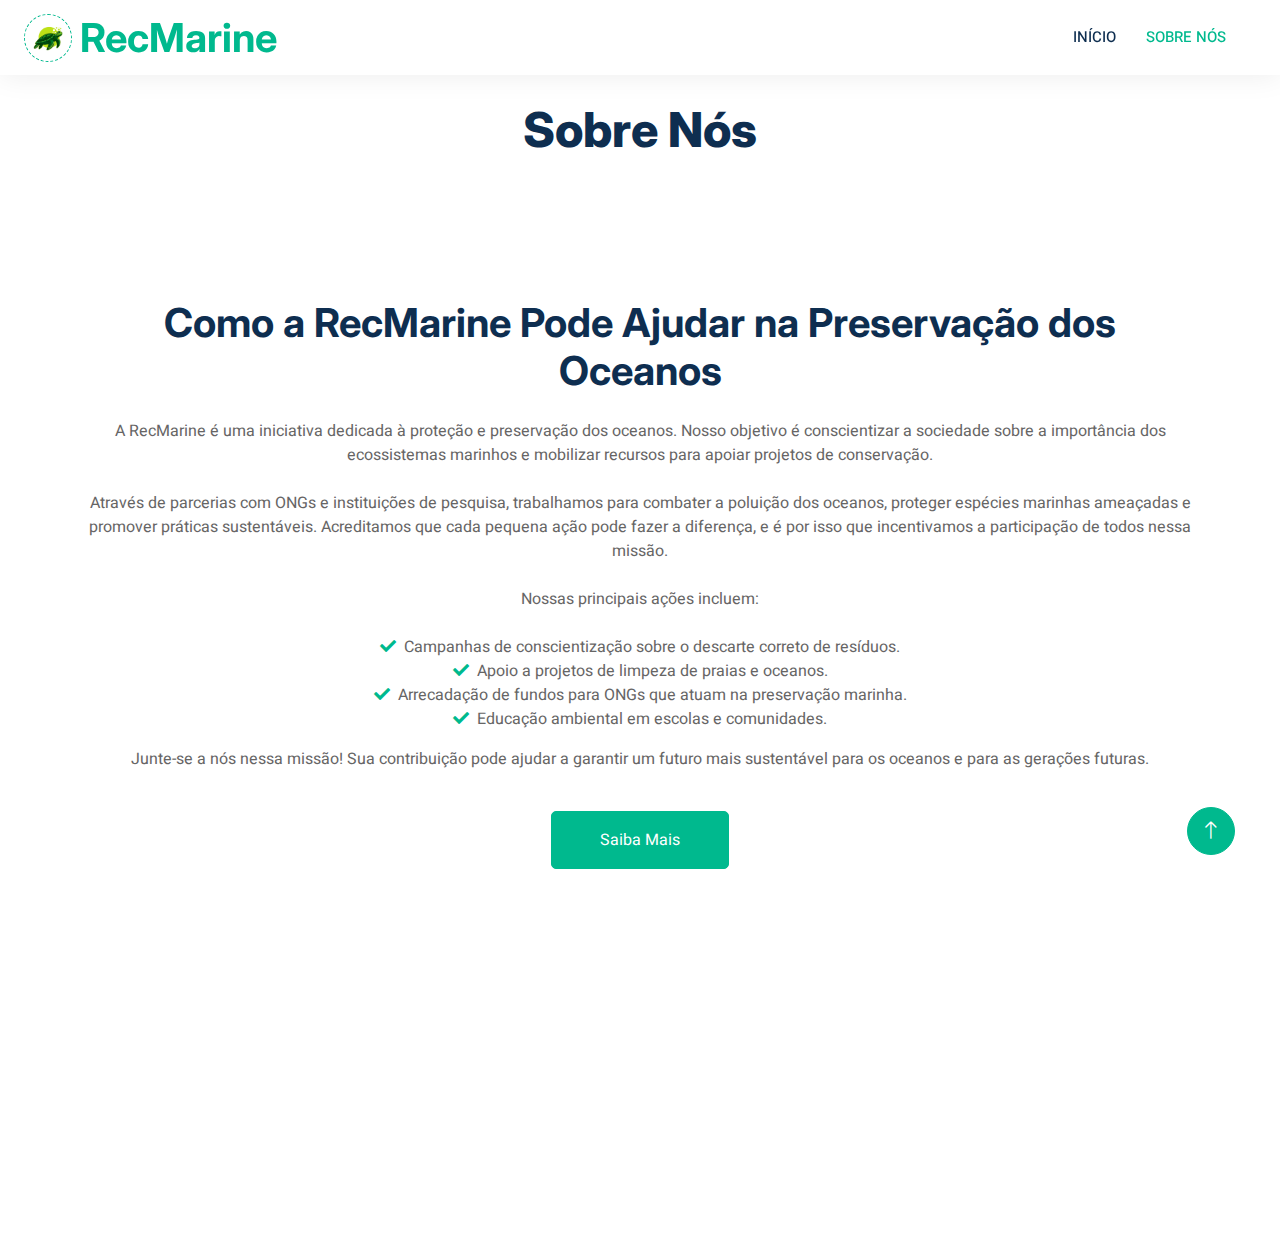
<file: RecMarine/sobre.html>
<!DOCTYPE html>
<html lang="pt-BR">

<head>
    <meta charset="utf-8">
    <title>RecMarine - Sobre Nós</title>
    <meta content="width=device-width, initial-scale=1.0" name="viewport">
    <meta content="" name="keywords">
    <meta content="" name="description">

    <!-- Favicon -->
    <link href="img/turtle.png" rel="icon">

    <!-- Google Web Fonts -->
    <link rel="preconnect" href="https://fonts.googleapis.com">
    <link rel="preconnect" href="https://fonts.gstatic.com" crossorigin>
    <link href="https://fonts.googleapis.com/css2?family=Heebo:wght@400;500;600&family=Inter:wght@700;800&display=swap" rel="stylesheet">
    
    <!-- Icon Font Stylesheet -->
    <link href="https://cdnjs.cloudflare.com/ajax/libs/font-awesome/5.10.0/css/all.min.css" rel="stylesheet">
    <link href="https://cdn.jsdelivr.net/npm/bootstrap-icons@1.4.1/font/bootstrap-icons.css" rel="stylesheet">

    <!-- Libraries Stylesheet -->
    <link href="lib/animate/animate.min.css" rel="stylesheet">
    <link href="lib/owlcarousel/assets/owl.carousel.min.css" rel="stylesheet">

    <!-- Customized Bootstrap Stylesheet -->
    <link href="css/bootstrap.min.css" rel="stylesheet">

    <!-- Template Stylesheet -->
    <link href="css/style.css" rel="stylesheet">

    <style>
        /* Ajuste para evitar que a navbar sobreponha o conteúdo */
        body {
            padding-top: 80px; /* Ajuste conforme a altura do cabeçalho */
        }

        .navbar {
            position: fixed;
            width: 100%;
            top: 0;
            left: 0;
            z-index: 1000;
        }

        .container-xxl {
            margin-top: 20px;
        }
    </style>
</head>

<body>
    <div class="container-xxl bg-white p-0">
        <!-- Navbar Start -->
        <div class="container-fluid nav-bar bg-transparent">
            <nav class="navbar navbar-expand-lg bg-white navbar-light py-0 px-4">
                <a href="index.html" class="navbar-brand d-flex align-items-center text-center">
                    <div class="icon p-2 me-2">
                        <img class="img-fluid" src="img/turtle.png" alt="Icon" style="width: 30px; height: 30px;">
                    </div>
                    <h1 class="m-0 text-primary">RecMarine</h1>
                </a>
                <button type="button" class="navbar-toggler" data-bs-toggle="collapse" data-bs-target="#navbarCollapse">
                    <span class="navbar-toggler-icon"></span>
                </button>
                <div class="collapse navbar-collapse" id="navbarCollapse">
                    <div class="navbar-nav ms-auto">
                        <a href="index.html" class="nav-item nav-link">Início</a>
                        <a href="sobre.html" class="nav-item nav-link active">Sobre Nós</a>
                    </div>
                </div>
            </nav>
        </div>
        <!-- Navbar End -->

        <!-- Header Start -->
        <div class="container-fluid header bg-white p-0">
            <div class="row g-0 align-items-center flex-column-reverse flex-md-row">
                <div class="col-md-12 p-5 mt-lg-5 text-center">
                    <h1 class="display-5 animated fadeIn mb-4">Sobre Nós</h1>
                </div>
            </div>
        </div>
        <!-- Header End -->

        <!-- About Start -->
        <div class="container-xxl py-5">
            <div class="container">
                <div class="sobre-nos text-center">
                    <h1 class="mb-4">Como a RecMarine Pode Ajudar na Preservação dos Oceanos</h1>
                    <p class="mb-4">
                        A RecMarine é uma iniciativa dedicada à proteção e preservação dos oceanos. Nosso objetivo é conscientizar a sociedade sobre a importância dos ecossistemas marinhos e mobilizar recursos para apoiar projetos de conservação.
                    </p>
                    <p class="mb-4">
                        Através de parcerias com ONGs e instituições de pesquisa, trabalhamos para combater a poluição dos oceanos, proteger espécies marinhas ameaçadas e promover práticas sustentáveis. Acreditamos que cada pequena ação pode fazer a diferença, e é por isso que incentivamos a participação de todos nessa missão.
                    </p>
                    <p class="mb-4">
                        Nossas principais ações incluem:
                    </p>
                    <ul class="list-unstyled">
                        <li><i class="fa fa-check text-primary me-2"></i>Campanhas de conscientização sobre o descarte correto de resíduos.</li>
                        <li><i class="fa fa-check text-primary me-2"></i>Apoio a projetos de limpeza de praias e oceanos.</li>
                        <li><i class="fa fa-check text-primary me-2"></i>Arrecadação de fundos para ONGs que atuam na preservação marinha.</li>
                        <li><i class="fa fa-check text-primary me-2"></i>Educação ambiental em escolas e comunidades.</li>
                    </ul>
                    <p class="mb-4">
                        Junte-se a nós nessa missão! Sua contribuição pode ajudar a garantir um futuro mais sustentável para os oceanos e para as gerações futuras.
                    </p>
                    <a class="btn btn-primary py-3 px-5 mt-3" href="index.html">Saiba Mais</a>
                </div>
            </div>
        </div>
        <!-- About End -->

        <!-- Footer Start -->
        <div class="container-fluid bg-dark text-white-50 footer pt-5 mt-5 wow fadeIn" data-wow-delay="0.1s">
            <div class="container py-5">
                <div class="row g-5">
                    <div class="col-lg-3 col-md-6">
                        <h5 class="text-white mb-4">Onde nos encontrar</h5>
                        <p class="mb-2"><i class="fa fa-map-marker-alt me-3"></i>Cd. da Boa Vista</p>
                        <p class="mb-2"><i class="fa fa-phone-alt me-3"></i>+55 81 98688-0945</p>
                        <p class="mb-2"><i class="fa fa-envelope me-3"></i>RecMarine@gmail.com</p>
                    </div>
                </div>
            </div>
        </div>
        <!-- Footer End -->

        <!-- Back to Top -->
        <a href="#" class="btn btn-lg btn-primary btn-lg-square back-to-top"><i class="bi bi-arrow-up"></i></a>
    </div>

    <!-- JavaScript Libraries -->
    <script src="https://code.jquery.com/jquery-3.4.1.min.js"></script>
    <script src="https://cdn.jsdelivr.net/npm/bootstrap@5.0.0/dist/js/bootstrap.bundle.min.js"></script>
    <script src="lib/wow/wow.min.js"></script>
    <script src="lib/easing/easing.min.js"></script>
    <script src="lib/waypoints/waypoints.min.js"></script>
    <script src="lib/owlcarousel/owl.carousel.min.js"></script>

    <!-- Template Javascript -->
    <script src="js/main.js"></script>
</body>

</html>
</file>
<file: RecMarine/css/style.css>
/********** Template CSS **********/
:root {
    --primary: #00B98E;
    --secondary: #FF6922;
    --light: #EFFDF5;
    --dark: #0E2E50;
}

.back-to-top {
    position: fixed;
    display: none;
    right: 45px;
    bottom: 45px;
    z-index: 99;
}


/*** Spinner ***/
#spinner {
    opacity: 0;
    visibility: hidden;
    transition: opacity .5s ease-out, visibility 0s linear .5s;
    z-index: 99999;
}

#spinner.show {
    transition: opacity .5s ease-out, visibility 0s linear 0s;
    visibility: visible;
    opacity: 1;
}


/*** Button ***/
.btn {
    transition: .5s;
}

.btn.btn-primary,
.btn.btn-secondary {
    color: #FFFFFF;
}

.btn-square {
    width: 38px;
    height: 38px;
}

.btn-sm-square {
    width: 32px;
    height: 32px;
}

.btn-lg-square {
    width: 48px;
    height: 48px;
}

.btn-square,
.btn-sm-square,
.btn-lg-square {
    padding: 0;
    display: flex;
    align-items: center;
    justify-content: center;
    font-weight: normal;
    border-radius: 50px;
}


/*** Navbar ***/
.nav-bar {
    position: relative;
    margin-top: 45px;
    padding: 0 3rem;
    transition: .5s;
    z-index: 9999;
}

.nav-bar.sticky-top {
    position: sticky;
    padding: 0;
    z-index: 9999;
}

.navbar {
    box-shadow: 0 0 30px rgba(0, 0, 0, .08);
}

.navbar .dropdown-toggle::after {
    border: none;
    content: "\f107";
    font-family: "Font Awesome 5 Free";
    font-weight: 900;
    vertical-align: middle;
    margin-left: 5px;
    transition: .5s;
}

.navbar .dropdown-toggle[aria-expanded=true]::after {
    transform: rotate(-180deg);
}

.navbar-light .navbar-nav .nav-link {
    margin-right: 30px;
    padding: 25px 0;
    color: #FFFFFF;
    font-size: 15px;
    text-transform: uppercase;
    outline: none;
}

.navbar-light .navbar-nav .nav-link:hover,
.navbar-light .navbar-nav .nav-link.active {
    color: var(--primary);
}

@media (max-width: 991.98px) {
    .nav-bar {
        margin: 0;
        padding: 0;
    }

    .navbar-light .navbar-nav .nav-link  {
        margin-right: 0;
        padding: 10px 0;
    }

    .navbar-light .navbar-nav {
        border-top: 1px solid #EEEEEE;
    }
}

.navbar-light .navbar-brand {
    height: 75px;
}

.navbar-light .navbar-nav .nav-link {
    color: var(--dark);
    font-weight: 500;
}

@media (min-width: 992px) {
    .navbar .nav-item .dropdown-menu {
        display: block;
        top: 100%;
        margin-top: 0;
        transform: rotateX(-75deg);
        transform-origin: 0% 0%;
        opacity: 0;
        visibility: hidden;
        transition: .5s;
        
    }

    .navbar .nav-item:hover .dropdown-menu {
        transform: rotateX(0deg);
        visibility: visible;
        transition: .5s;
        opacity: 1;
    }
}


/*** Header ***/
@media (min-width: 992px) {
    .header {
        margin-top: -120px;
    }
}

.header-carousel .owl-nav {
    position: absolute;
    top: 50%;
    left: -25px;
    transform: translateY(-50%);
    display: flex;
    flex-direction: column;
}

.header-carousel .owl-nav .owl-prev,
.header-carousel .owl-nav .owl-next {
    margin: 7px 0;
    width: 50px;
    height: 50px;
    display: flex;
    align-items: center;
    justify-content: center;
    color: #FFFFFF;
    background: var(--primary);
    border-radius: 40px;
    font-size: 20px;
    transition: .5s;
}

.header-carousel .owl-nav .owl-prev:hover,
.header-carousel .owl-nav .owl-next:hover {
    background: var(--dark);
}

@media (max-width: 768px) {
    .header-carousel .owl-nav {
        left: 25px;
    }
}

.breadcrumb-item + .breadcrumb-item::before {
    color: #DDDDDD;
}


/*** Icon ***/
.icon {
    padding: 15px;
    display: inline-flex;
    align-items: center;
    justify-content: center;
    background: #FFFFFF !important;
    border-radius: 50px;
    border: 1px dashed var(--primary) !important;
}


/*** About ***/
.about-img img {
    position: relative;
    z-index: 2;
}

.about-img::before {
    position: absolute;
    content: "";
    top: 0;
    left: -50%;
    width: 100%;
    height: 100%;
    background: var(--primary);
    transform: skew(20deg);
    z-index: 1;
}


/*** Category ***/
.cat-item div {
    background: #FFFFFF;
    border: 1px dashed rgba(0, 185, 142, .3);
    transition: .5s;
}

.cat-item:hover div {
    background: var(--primary);
    border-color: transparent;
}

.cat-item div * {
    transition: .5s;
}

.cat-item:hover div * {
    color: #FFFFFF !important;
}


/*** Property List ***/
.nav-pills .nav-item .btn {
    color: var(--dark);
}

.nav-pills .nav-item .btn:hover,
.nav-pills .nav-item .btn.active {
    color: #FFFFFF;
}

.property-item {
    box-shadow: 0 0 30px rgba(0, 0, 0, .08);
}

.property-item img {
    transition: .5s;
}

.property-item:hover img {
    transform: scale(1.1);
}

.property-item .border-top {
    border-top: 1px dashed rgba(0, 185, 142, .3) !important;
}

.property-item .border-end {
    border-right: 1px dashed rgba(0, 185, 142, .3) !important;
}


/*** Team ***/
.team-item {
    box-shadow: 0 0 30px rgba(0, 0, 0, .08);
    transition: .5s;
}

.team-item .btn {
    color: var(--primary);
    background: #FFFFFF;
    box-shadow: 0 0 30px rgba(0, 0, 0, .15);
}

.team-item .btn:hover {
    color: #FFFFFF;
    background: var(--primary);
}

.team-item:hover {
    border-color: var(--secondary) !important;
}

.team-item:hover .bg-primary {
    background: var(--secondary) !important;
}

.team-item:hover .bg-primary i {
    color: var(--secondary) !important;
}


/*** Testimonial ***/
.testimonial-carousel {
    padding-left: 1.5rem;
    padding-right: 1.5rem;
}

@media (min-width: 576px) {
    .testimonial-carousel {
        padding-left: 4rem;
        padding-right: 4rem;
    }
}

.testimonial-carousel .testimonial-item .border {
    border: 1px dashed rgba(0, 185, 142, .3) !important;
}

.testimonial-carousel .owl-nav {
    position: absolute;
    width: 100%;
    height: 40px;
    top: calc(50% - 20px);
    left: 0;
    display: flex;
    justify-content: space-between;
    z-index: 1;
}

.testimonial-carousel .owl-nav .owl-prev,
.testimonial-carousel .owl-nav .owl-next {
    position: relative;
    width: 40px;
    height: 40px;
    display: flex;
    align-items: center;
    justify-content: center;
    color: #FFFFFF;
    background: var(--primary);
    border-radius: 40px;
    font-size: 20px;
    transition: .5s;
}

.testimonial-carousel .owl-nav .owl-prev:hover,
.testimonial-carousel .owl-nav .owl-next:hover {
    background: var(--dark);
}


/*** Footer ***/
.footer .btn.btn-social {
    margin-right: 5px;
    width: 35px;
    height: 35px;
    display: flex;
    align-items: center;
    justify-content: center;
    color: var(--light);
    border: 1px solid rgba(255,255,255,0.5);
    border-radius: 35px;
    transition: .3s;
}

.footer .btn.btn-social:hover {
    color: var(--primary);
    border-color: var(--light);
}

.footer .btn.btn-link {
    display: block;
    margin-bottom: 5px;
    padding: 0;
    text-align: left;
    font-size: 15px;
    font-weight: normal;
    text-transform: capitalize;
    transition: .3s;
}

.footer .btn.btn-link::before {
    position: relative;
    content: "\f105";
    font-family: "Font Awesome 5 Free";
    font-weight: 900;
    margin-right: 10px;
}

.footer .btn.btn-link:hover {
    letter-spacing: 1px;
    box-shadow: none;
}

.footer .form-control {
    border-color: rgba(255,255,255,0.5);
}

.footer .copyright {
    padding: 25px 0;
    font-size: 15px;
    border-top: 1px solid rgba(256, 256, 256, .1);
}

.footer .copyright a {
    color: var(--light);
}

.footer .footer-menu a {
    margin-right: 15px;
    padding-right: 15px;
    border-right: 1px solid rgba(255, 255, 255, .1);
}

.footer .footer-menu a:last-child {
    margin-right: 0;
    padding-right: 0;
    border-right: none;
}

.photos{
    width: 100%;
    height: 35vh;
}
</file>
